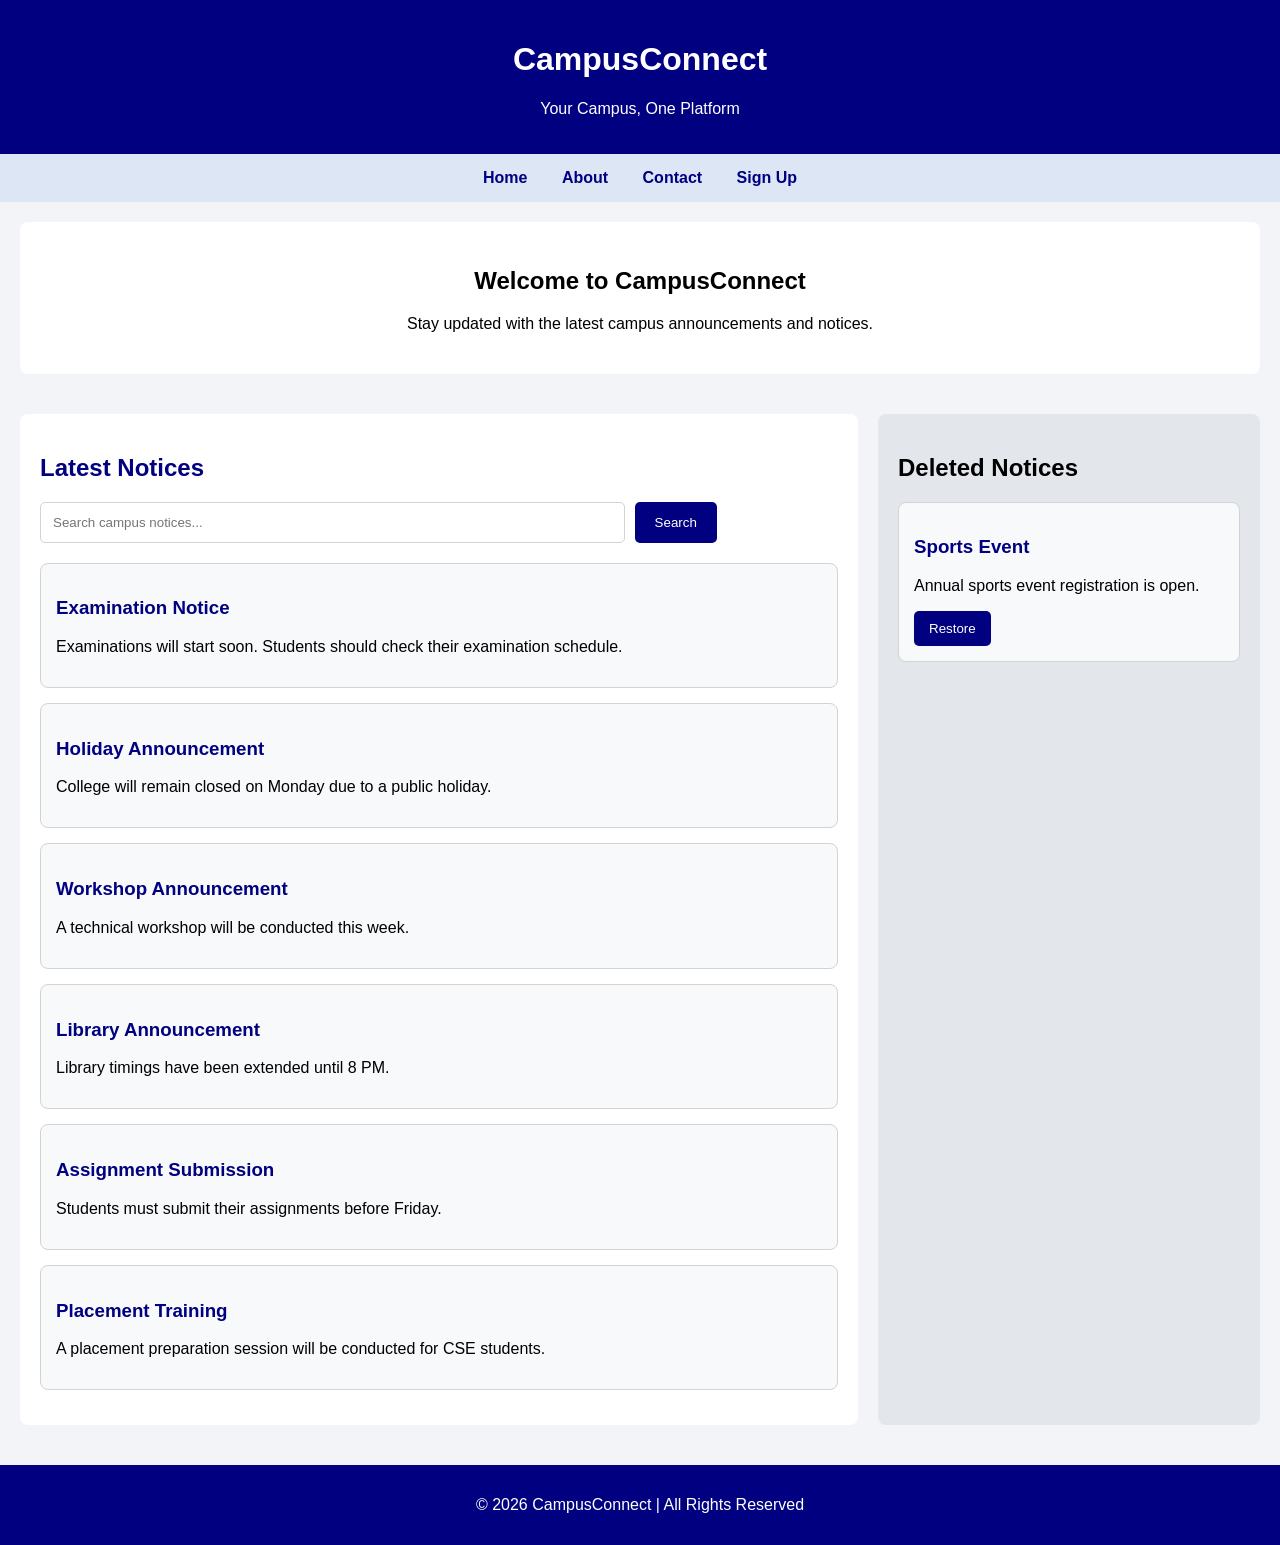
<file: index.html>
<!DOCTYPE html>
<html>
<head>
    <title>CampusConnect - Home</title>
    <link rel="stylesheet" href="style.css">
</head>

<body>

    <header>
        <h1>CampusConnect</h1>
        <p>Your Campus, One Platform</p>
    </header>

    <nav>
        <a href="index.html">Home</a>
        <a href="about.html">About</a>
        <a href="contact.html">Contact</a>
        <a href="signup.html">Sign Up</a>
    </nav>

    <section class="welcome">
        <h2>Welcome to CampusConnect</h2>
        <p>Stay updated with the latest campus announcements and notices.</p>
    </section>

    <div class="main-container">

        <!-- Latest Notices Section -->

        <section id="notices">

            <h2>Latest Notices</h2>

            <!-- Search Bar -->

            <div class="search-container">

                <input type="text" id="searchInput"
                placeholder="Search campus notices...">

                <button type="button" id="searchButton">
                    Search
                </button>

            </div>

            <p id="searchMessage"></p>

            <!-- Notice 1 -->

            <div class="notice">
                <h3>Examination Notice</h3>
                <p>Examinations will start soon. Students should check their examination schedule.</p>
            </div>

            <!-- Notice 2 -->

            <div class="notice">
                <h3>Holiday Announcement</h3>
                <p>College will remain closed on Monday due to a public holiday.</p>
            </div>

            <!-- Notice 3 -->

            <div class="notice">
                <h3>Workshop Announcement</h3>
                <p>A technical workshop will be conducted this week.</p>
            </div>

            <!-- Notice 4 -->

            <div class="notice">
                <h3>Library Announcement</h3>
                <p>Library timings have been extended until 8 PM.</p>
            </div>

            <!-- Notice 5 -->

            <div class="notice">
                  <h3>Assignment Submission</h3>
                  <p>Students must submit their assignments before Friday.</p>
            </div>

            <!-- Notice 6 -->

            <div class="notice">
              <h3>Placement Training</h3>
              <p>A placement preparation session will be conducted for CSE students.</p>
            </div>

        </section>

        <!-- Deleted Notices Section -->

        <section class="deleted">

            <h2>Deleted Notices</h2>

            <div class="notice" id="deletedNotice">

                <h3>Sports Event</h3>

                <p>Annual sports event registration is open.</p>

                <button type="button" id="restoreButton">
                    Restore
                </button>

            </div>

        </section>

    </div>

    <footer>
        <p>© 2026 CampusConnect | All Rights Reserved</p>
    </footer>

    <script src="script.js"></script>

</body>
</html>
</file>
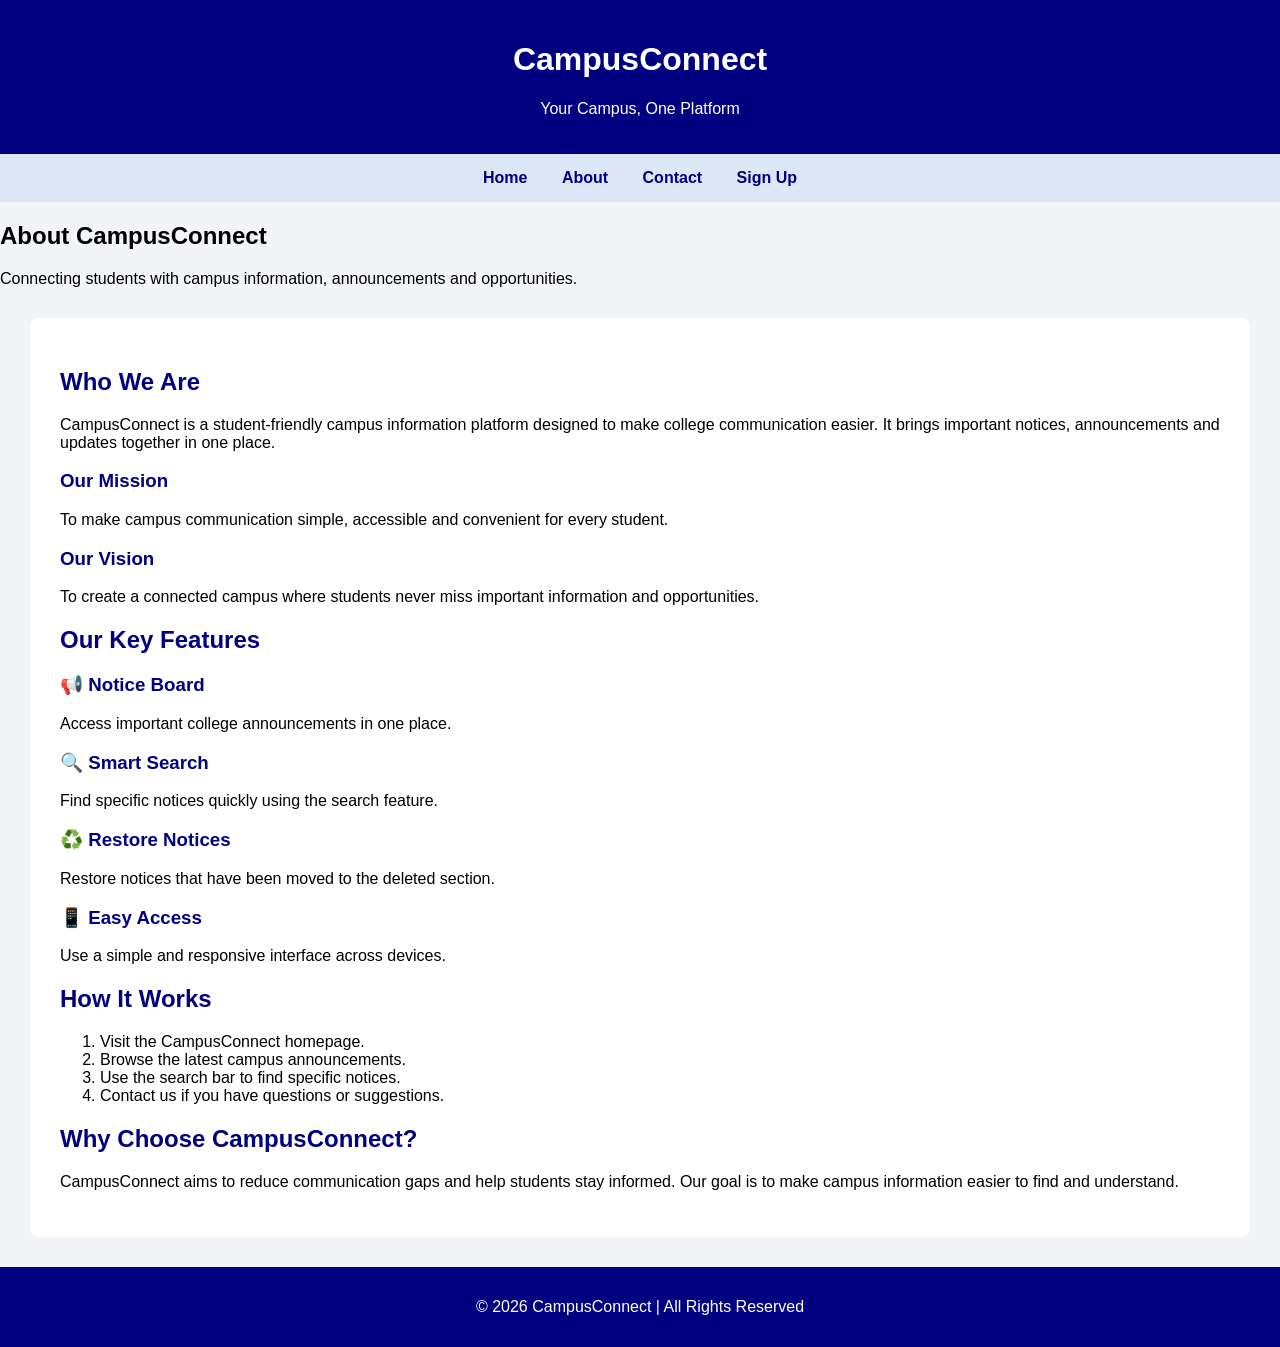
<file: about.html>
<!DOCTYPE html>
<html>
<head>
    <title>About - CampusConnect</title>
    <link rel="stylesheet" href="style.css">
</head>

<body>

    <header>
        <h1>CampusConnect</h1>
        <p>Your Campus, One Platform</p>
    </header>

    <nav>
        <a href="index.html">Home</a>
        <a href="about.html">About</a>
        <a href="contact.html">Contact</a>
        <a href="signup.html">Sign Up</a>
    </nav>

    <section class="about-banner">
        <h2>About CampusConnect</h2>
        <p>Connecting students with campus information, announcements and opportunities.</p>
    </section>

    <section class="about">

        <h2>Who We Are</h2>

        <p>
            CampusConnect is a student-friendly campus information
            platform designed to make college communication easier.
            It brings important notices, announcements and updates
            together in one place.
        </p>

        <div class="about-grid">

            <div class="about-card">
                <h3>Our Mission</h3>
                <p>
                    To make campus communication simple, accessible
                    and convenient for every student.
                </p>
            </div>

            <div class="about-card">
                <h3>Our Vision</h3>
                <p>
                    To create a connected campus where students
                    never miss important information and opportunities.
                </p>
            </div>

        </div>

        <h2>Our Key Features</h2>

        <div class="about-grid">

            <div class="about-card">
                <h3>📢 Notice Board</h3>
                <p>Access important college announcements in one place.</p>
            </div>

            <div class="about-card">
                <h3>🔍 Smart Search</h3>
                <p>Find specific notices quickly using the search feature.</p>
            </div>

            <div class="about-card">
                <h3>♻️ Restore Notices</h3>
                <p>Restore notices that have been moved to the deleted section.</p>
            </div>

            <div class="about-card">
                <h3>📱 Easy Access</h3>
                <p>Use a simple and responsive interface across devices.</p>
            </div>

        </div>

        <h2>How It Works</h2>

        <ol class="about-steps">
            <li>Visit the CampusConnect homepage.</li>
            <li>Browse the latest campus announcements.</li>
            <li>Use the search bar to find specific notices.</li>
            <li>Contact us if you have questions or suggestions.</li>
        </ol>

        <div class="about-ending">
            <h2>Why Choose CampusConnect?</h2>
            <p>
                CampusConnect aims to reduce communication gaps
                and help students stay informed. Our goal is to
                make campus information easier to find and understand.
            </p>
        </div>

    </section>

    <footer>
        <p>© 2026 CampusConnect | All Rights Reserved</p>
    </footer>

</body>
</html>
</file>
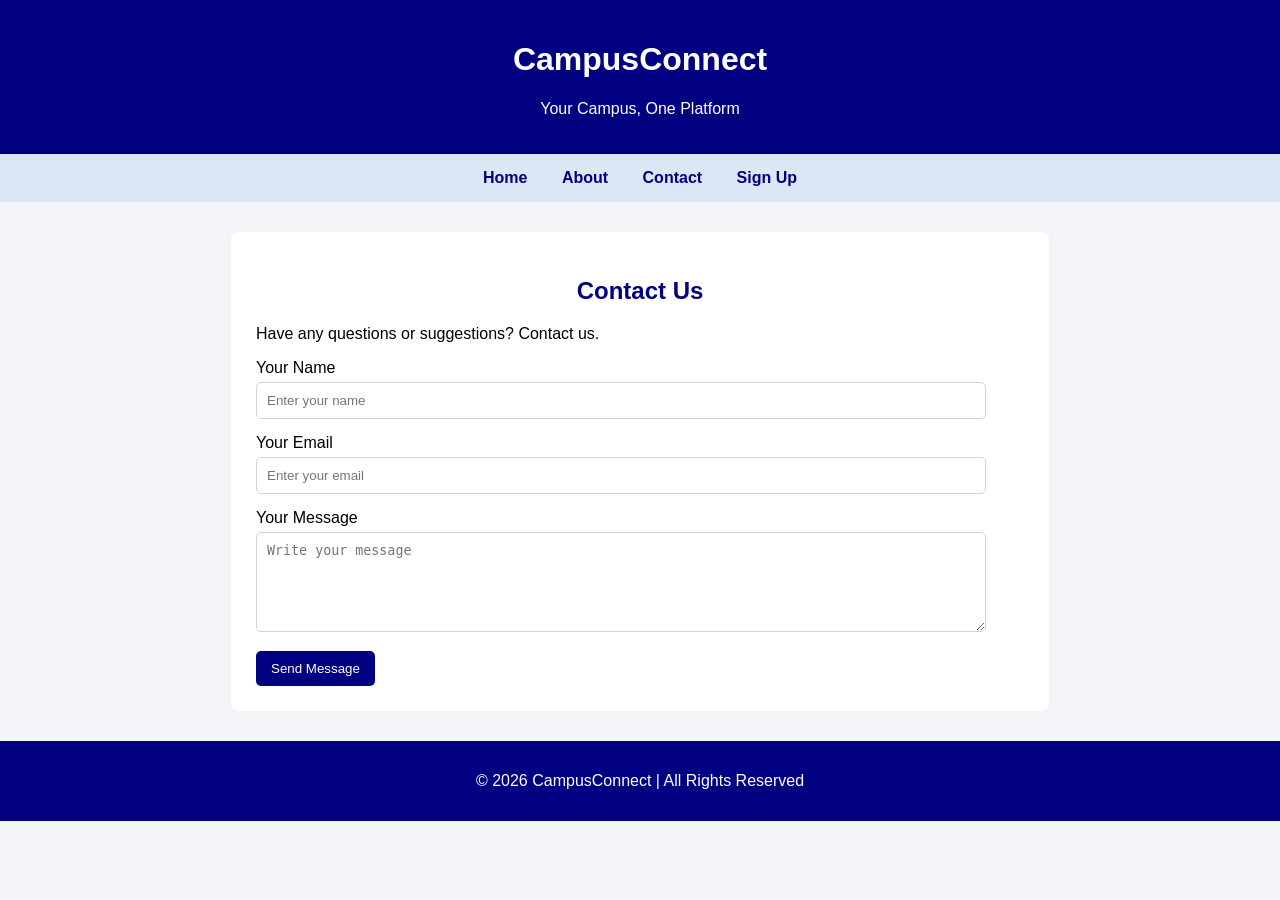
<file: contact.html>
<!DOCTYPE html>
<html>
<head>
    <title>Contact - CampusConnect</title>
    <link rel="stylesheet" href="style.css">
</head>

<body>

    <header>
        <h1>CampusConnect</h1>
        <p>Your Campus, One Platform</p>
    </header>

    <nav>
        <a href="index.html">Home</a>
        <a href="about.html">About</a>
        <a href="contact.html">Contact</a>
        <a href="signup.html">Sign Up</a>
    </nav>

    <section class="contact">

        <h2>Contact Us</h2>

        <p>Have any questions or suggestions? Contact us.</p>

        <form>

            <label>Your Name</label>
            <input type="text" placeholder="Enter your name" required>

            <label>Your Email</label>
            <input type="email" placeholder="Enter your email" required>

            <label>Your Message</label>
            <textarea placeholder="Write your message" required></textarea>

            <button type="submit">Send Message</button>

        </form>

    </section>

    <footer>
        <p>© 2026 CampusConnect | All Rights Reserved</p>
    </footer>

</body>
</html>
</file>
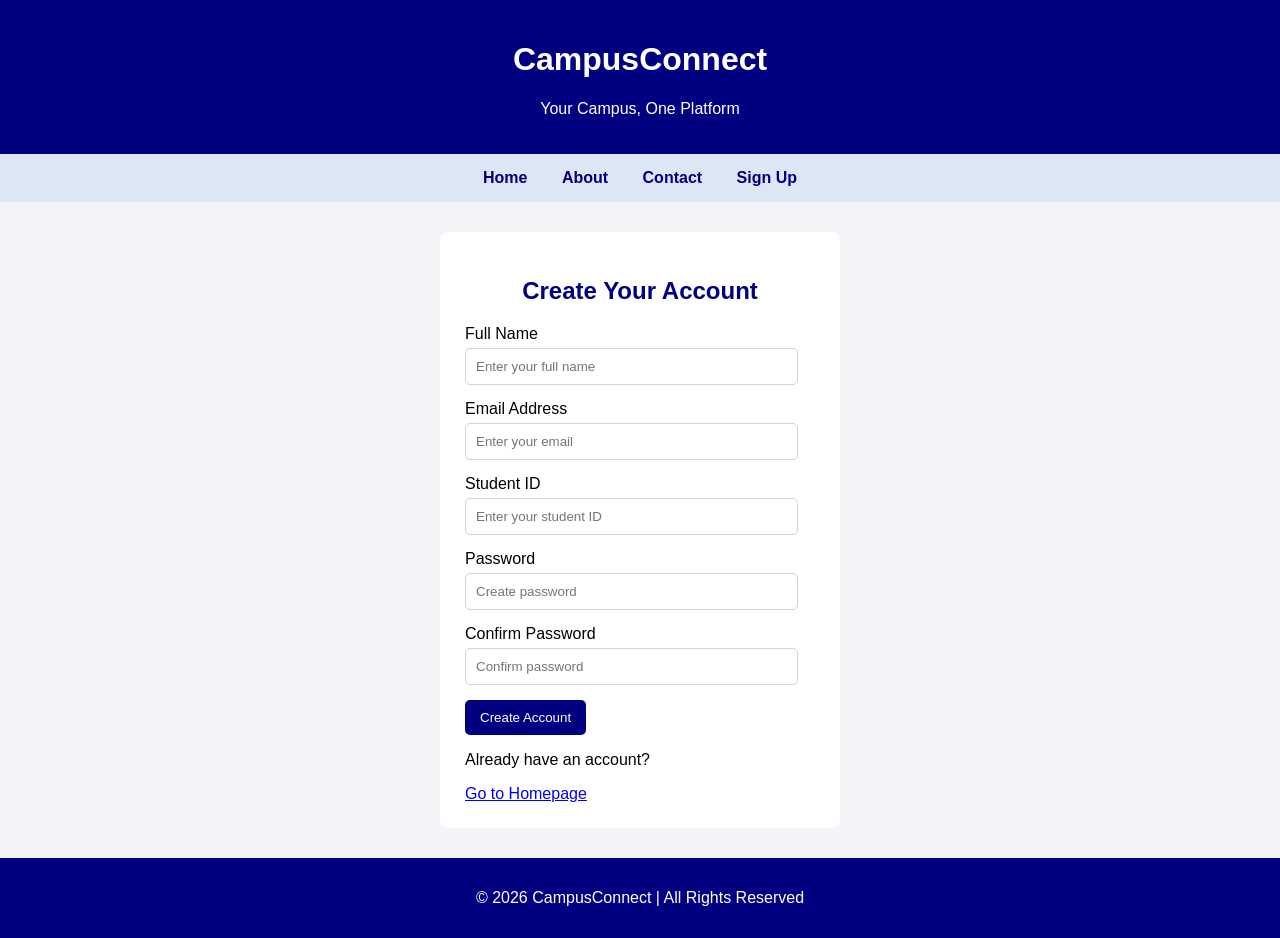
<file: signup.html>
<!DOCTYPE html>
<html>
<head>
    <title>Sign Up - CampusConnect</title>
    <link rel="stylesheet" href="style.css">
</head>

<body>

    <header>
        <h1>CampusConnect</h1>
        <p>Your Campus, One Platform</p>
    </header>

    <nav>
        <a href="index.html">Home</a>
        <a href="about.html">About</a>
        <a href="contact.html">Contact</a>
        <a href="signup.html">Sign Up</a>
    </nav>

    <section class="signup">

        <h2>Create Your Account</h2>

        <form>

            <label>Full Name</label>
            <input type="text" placeholder="Enter your full name" required>

            <label>Email Address</label>
            <input type="email" placeholder="Enter your email" required>

            <label>Student ID</label>
            <input type="text" placeholder="Enter your student ID" required>

            <label>Password</label>
            <input type="password" placeholder="Create password" required>

            <label>Confirm Password</label>
            <input type="password" placeholder="Confirm password" required>

            <button type="submit">Create Account</button>

        </form>

        <p>Already have an account?</p>

        <a href="index.html">Go to Homepage</a>

    </section>

    <footer>
        <p>© 2026 CampusConnect | All Rights Reserved</p>
    </footer>

</body>
</html>
</file>
<file: style.css>
/* General Styling */

body {
    margin: 0;
    font-family: Arial, sans-serif;
    background-color: #f2f4f7;
}

/* Header */

header {
    background-color: navy;
    color: white;
    text-align: center;
    padding: 20px;
}

/* Navigation Bar */

nav {
    background-color: #dce6f5;
    padding: 15px;
    text-align: center;
}

nav a {
    text-decoration: none;
    color: navy;
    margin: 15px;
    font-weight: bold;
}

nav a:hover {
    color: blue;
}

/* Welcome Section */

.welcome {
    background-color: white;
    text-align: center;
    padding: 25px;
    margin: 20px;
    border-radius: 8px;
}

/* Main Container */

.main-container {
    display: flex;
    gap: 20px;
    padding: 20px;
}

/* Latest Notices */

#notices {
    width: 70%;
    background-color: white;
    padding: 20px;
    border-radius: 8px;
}

#notices h2 {
    color: navy;
}

/* Notice Cards */

.notice {
    background-color: #f8f9fa;
    padding: 15px;
    margin: 15px 0;
    border: 1px solid lightgray;
    border-radius: 8px;
}

.notice h3 {
    color: navy;
}

/* Search Bar */

.search-container {
    display: flex;
    gap: 10px;
    margin: 20px 0;
}

.search-container input {
    width: 70%;
    padding: 12px;
    border: 1px solid lightgray;
    border-radius: 5px;
}

.search-container button {
    padding: 12px 20px;
    background-color: navy;
    color: white;
    border: none;
    border-radius: 5px;
    cursor: pointer;
}

#searchMessage {
    color: navy;
}

/* Deleted Notices */

.deleted {
    width: 30%;
    background-color: #e3e6eb;
    padding: 20px;
    border-radius: 8px;
}

/* Buttons */

button {
    background-color: navy;
    color: white;
    padding: 10px 15px;
    border: none;
    border-radius: 5px;
    cursor: pointer;
}

button:hover {
    background-color: #303f9f;
}

/* About Page */

.about {
    background-color: white;
    margin: 30px;
    padding: 30px;
    border-radius: 8px;
}

.about h2,
.about h3 {
    color: navy;
}

/* Contact Page */

.contact {
    background-color: white;
    width: 60%;
    margin: 30px auto;
    padding: 25px;
    border-radius: 8px;
}

.contact h2 {
    text-align: center;
    color: navy;
}

/* Signup Page */

.signup {
    background-color: white;
    width: 350px;
    margin: 30px auto;
    padding: 25px;
    border-radius: 8px;
}

.signup h2 {
    text-align: center;
    color: navy;
}

/* Forms */

form label {
    display: block;
    margin-top: 15px;
}

form input,
form textarea {
    width: 95%;
    padding: 10px;
    margin-top: 5px;
    border: 1px solid lightgray;
    border-radius: 5px;
    box-sizing: border-box;
}

form textarea {
    height: 100px;
}

form button {
    margin-top: 15px;
}

/* Footer */

footer {
    background-color: navy;
    color: white;
    text-align: center;
    padding: 15px;
    margin-top: 20px;
}

/* Responsive Design */

@media (max-width: 700px) {

    .main-container {
        flex-direction: column;
    }

    #notices,
    .deleted {
        width: auto;
    }

    .contact {
        width: 80%;
    }

    nav a {
        display: inline-block;
        margin: 8px;
    }

    /* About Page Banner */

.about-banner {
    background-color: navy;
    color: white;
    text-align: center;
    padding: 45px 20px;
}

.about-banner h2 {
    font-size: 30px;
}

/* About Section */

.about {
    background-color: white;
    margin: 30px auto;
    padding: 30px;
    width: 85%;
    border-radius: 10px;
}

.about h2 {
    color: navy;
    margin-bottom: 15px;
}

.about p {
    line-height: 1.7;
    color: #444;
}

/* About Cards */

.about-grid {
    display: grid;
    grid-template-columns: repeat(2, 1fr);
    gap: 20px;
    margin: 25px 0;
}

.about-card {
    background-color: #f2f5fa;
    padding: 20px;
    border-radius: 8px;
    border-left: 4px solid navy;
}

.about-card h3 {
    color: navy;
}

/* How It Works */

.about-steps {
    line-height: 2;
    color: #444;
}

/* Ending Section */

.about-ending {
    background-color: #e8eef8;
    padding: 20px;
    margin-top: 30px;
    border-radius: 8px;
    text-align: center;
}

/* Mobile Responsive */

@media (max-width: 600px) {

    .about-grid {
        grid-template-columns: 1fr;
    }

    .about {
        width: auto;
        margin: 15px;
    }

}
</file>
